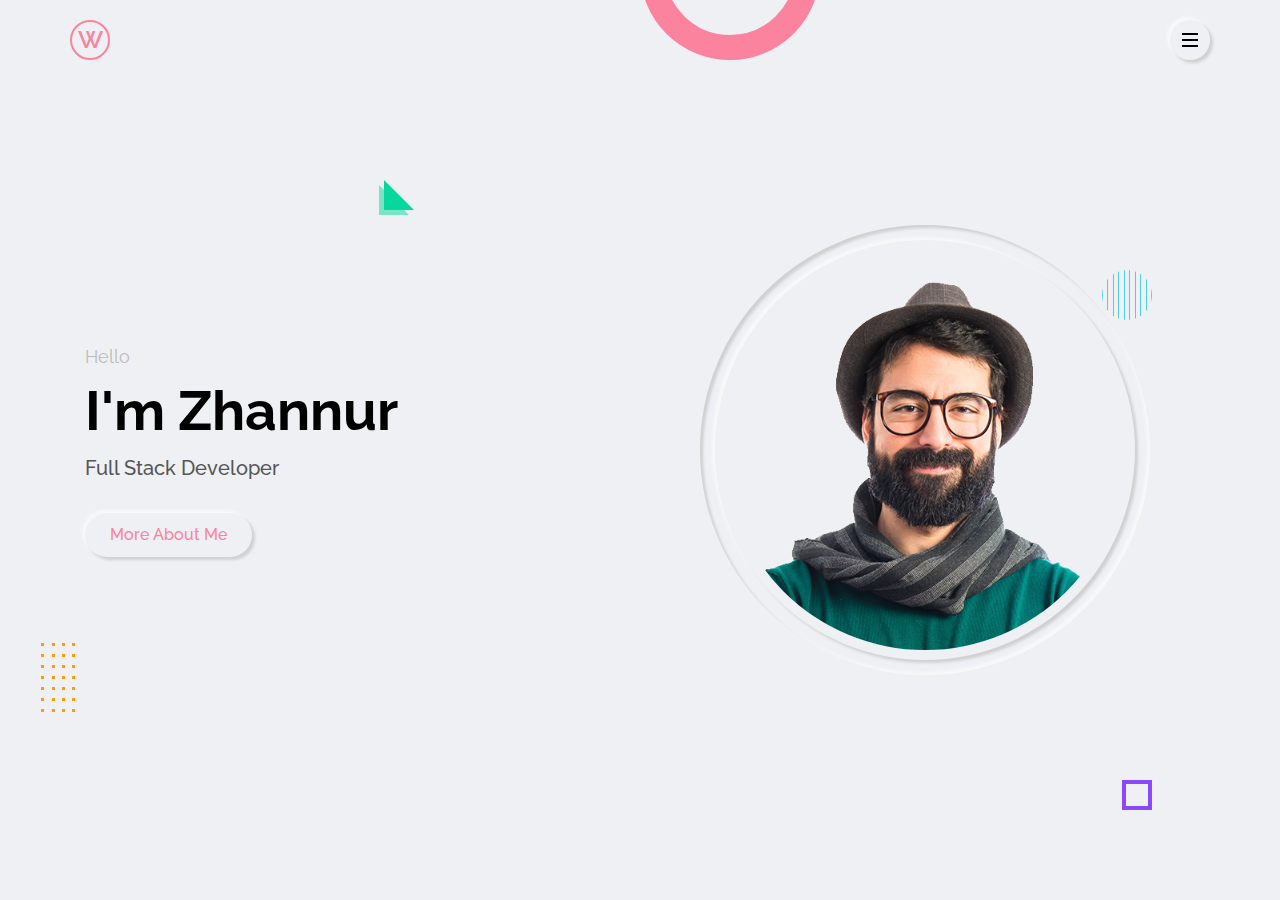
<file: index.html>
<!DOCTYPE html>
<html lang="en">
<head>
    <meta charset="UTF-8">
    <meta http-equiv="X-UA-Compatible" content="IE=edge">
    <meta name="viewport" content="width=device-width, initial-scale=1.0">
    <link rel="stylesheet" href="css/style.css">
    <link rel="stylesheet" href="css/skins/color-1.css">
    <title>Document</title>
</head>
<body>
    <!-- header start -->
    <header class="header">
        <div class="container">
            <div class="row justify-content-between">
                <div class="logo">
                    <a href="index.html">W</a>
                </div>
                <div class="hamburger-btn outer-shadow hover-in-shadow">
                    <span></span>
                </div>
            </div>
        </div>
    </header>
    <!-- header end -->

    <!-- navigation menu start -->
    <nav class="nav-menu">
        <div class="close-nav-menu outer-shadow hover-in-shadow">&times;</div>
        <div class="nav-menu-inner">
            <ul>
                <li><a href="#" class="inner-shadow active">home</a></li>
                <li><a href="#" class="outer-shadow hover-in-shadow">about</a></li>
                <li><a href="#" class="outer-shadow hover-in-shadow">services</a></li>
                <li><a href="#" class="outer-shadow hover-in-shadow">portfolio</a></li>
                <li><a href="#" class="outer-shadow hover-in-shadow">testimonial</a></li>
                <li><a href="#" class="outer-shadow hover-in-shadow">contact</a></li>
            </ul>
        </div>
        <!-- copyright text -->
        <p class="copyright-text">&copy; 2021 Zhannur</p>
    </nav>
    <!-- navigation menu end -->

    <!-- home section start -->
    <section class="home-section section">
        <!-- effect wrap start-->
        <div class="effect-wrap">
            <div class="effect effect-1"></div>
            <div class="effect effect-2">
                <div></div><div></div><div></div><div></div>
                <div></div><div></div><div></div><div></div>
                <div></div><div></div><div></div><div></div>
                <div></div><div></div><div></div><div></div>
                <div></div><div></div><div></div><div></div>
                <div></div><div></div><div></div><div></div>
                <div></div><div></div><div></div><div></div>
            </div>
            <div class="effect effect-3"></div>
            <div class="effect effect-4"></div>
            <div class="effect effect-5">
                <div></div><div></div><div></div><div></div><div></div>
                <div></div><div></div><div></div><div></div><div></div>
            </div>
        </div>
        <!-- effect wrap end-->
        <div class="container">
            <div class="row full-screen align-items-center">
                <div class="home-text">
                    <p>Hello</p>
                    <h2>I'm Zhannur</h2>
                    <h1>Full Stack Developer</h1>
                    <a href="#" class="btn-1 outer-shadow hover-in-shadow">More About Me</a>
                </div>
                <div class="home-img">
                    <div class="img-box inner-shadow">
                        <img src="images/profile-pic.png" class="outer-shadow" alt="profile-pic">
                    </div>
                </div>
            </div>
        </div>
    </section>
    <!-- home section end -->
</body>
</html>
</file>
<file: css/style.css>
/*---------------------
fonts
----------------------*/
@import url('https://fonts.googleapis.com/css2?family=Raleway:wght@400;500;600;700&display=swap');

/* define custom css variables */
:root {
    --bg-black-900: #000000;
    --bg-black-100: #dddddd;
    --bg-black-50: #eff0f4;
    --text-black-900: #000000;
    --text-black-700: #555555;
    --text-black-600: #666666;
    --text-black-300: #bbbbbb;
    --outer-shadow: 3px 3px 3px #d0d0d0, -3px -3px 3px #f8f8f8;
    --outer-shadow-0: 0 0 0 #d0d0d0, 0 0 0 #f8f8f8;
    --inner-shadow: inset 3px 3px 3px #d0d0d0, inset -3px -3px 3px #f8f8f8;
}


* {
    margin: 0;
    padding: 0;
    box-sizing: border-box;
    outline: none;
}

*:not(i) {
    font-family: 'Raleway', sans-serif;
    font-weight: 400;
}

body {
    font-size: 16px;
    line-height: 1.5;
    overflow-x: hidden;
    background-color: var(--bg-black-50);
}

:before, :after {
    box-sizing: border-box;
}

a {
    text-decoration: none;
}

ul {
    list-style: none;
    margin: 0;
    padding: 0;
}

img {
    vertical-align: middle;
    max-width: 100%;
}

.container {
    max-width: 1140px;
    margin: auto;
}

.row {
    display: flex;
    flex-wrap: wrap;
}

.justify-content-between {
    justify-content: space-between;
}

.outer-shadow {
    box-shadow: var(--outer-shadow);
}

.inner-shadow {
    box-shadow: var(--inner-shadow);
}

.hover-in-shadow {
    position: relative;
    z-index: 1;
}

.hover-in-shadow:hover {
    box-shadow: var(--outer-shadow-0);
}

.hover-in-shadow::after {
    content: '';
    position: absolute;
    left: 0;
    top: 0;
    width: 100%;
    height: 100%;
    transition: all 0.3s ease;
}

.hover-in-shadow:hover::after {
    box-shadow: var(--inner-shadow);
}

.align-items-center {
    align-items: center;
}

.btn-1 {
    padding: 10px 25px;
    font-size: 16px;
    font-weight: 500;
    color: var(--skin-color);
    background-color: transparent;
    line-height: 1.5;
    cursor: pointer;
    border-radius: 30px;
    transition: all 0.3s ease;
    display: inline-block;
}

.btn-1::after {
    border-radius: 30px;
}

.effect-wrap .effect {
    position: absolute;
    z-index: -1;
}

.effect-1 {
    width: 30px;
    height: 30px;
    border: 4px solid #8a49ff;
    right: 10%;
    bottom: 10%;
    animation: spin 10s linear infinite;
}

.effect-2 {
    left: 3%;
    bottom: 20%;
    width: 40px;
    display: flex;
    flex-wrap: wrap;
    justify-content: space-between;
    animation: topBounce 3s ease-in-out infinite;
}

.effect-2 div {
    height: 3px;
    width: 3px;
    background-color: #ff9c07;
    margin: 0 3px 8px;
}

.effect-3 {
    height: 180px;
    width: 180px;
    border: 25px solid var(--skin-color);
    border-radius: 50%;
    left: 50%;
    top: -120px;
    animation: leftBounce 3s ease-in-out infinite;
}

.effect-4 {
    border-top: 30px solid transparent;
    border-left: 30px solid #06d79c;
    left: 30%;
    top: 20%;
    animation: spin 15s linear infinite;
}

.effect-4:before {
    content: '';
    border-top: 30px solid transparent;
    border-left: 30px solid #06d79c;
    position: absolute;
    opacity: 0.5;
    left: -35px;
    top: -25px;
}

.effect-5 {
    height: 50px;
    width: 50px;
    right: 10%;
    top: 30%;
    display: flex;
    justify-content: space-between;
    border-radius: 50%;
    overflow: hidden;
    animation: spin 10s linear infinite;
}

.effect-5 div {
    width: 1px;
    background-color: #4dd0e1;
}

@keyframes spin {
    0% {
        transform: rotate(0deg);
    }
    100% {
        transform: rotate(360deg);
    }
}

@keyframes topBounce {
    0%, 100% {
        transform: translateY(0);
    }
    50% {
        transform: translateY(25px);
    }
}

@keyframes leftBounce {
    0%, 100% {
        transform: translateX(0);
    }
    50% {
        transform: translateX(25px);
    }
}

/*----------------
header
-----------------*/
.header {
    padding: 20px 15px;
    position: absolute;
    width: 100%;
    top: 0;
    left: 0;
    z-index: 99;
}

.header .logo a {
    display: inline-block;
    text-align: center;
    line-height: 36px;
    height: 40px;
    width: 40px;
    font-size: 24px;
    color: var(--skin-color);
    border-radius: 50%;
    border: 2px solid var(--skin-color);
    font-weight: 600;
    text-transform: uppercase;
    transition: all 0.3s ease;
}

.header .hamburger-btn {
    height: 40px;
    width: 40px;
    /* box-shadow: 0 0 10px; */
    display: flex;
    align-items: center;
    cursor: pointer;
    border-radius: 50%;
    justify-content: center;
    transition: all 0.3s ease;
}

.header .hamburger-btn::after {
    border-radius: 50%;
}

.header .hamburger-btn span {
    display: block;
    height: 2px;
    width: 16px;
    background-color: var(--bg-black-900);
    position: relative;
}

.header .hamburger-btn span::before,
.header .hamburger-btn span::after {
    content: '';
    position: absolute;
    left: 0;
    width: 100%;
    height: 100%;
    background-color: var(--bg-black-900);
}

.header .hamburger-btn span::before {
    top: -6px;
}

.header .hamburger-btn span::after {
    top: 6px;
}

/*-----------------
navigation menu
-----------------*/

.nav-menu {
    position: fixed;
    background-color: var(--bg-black-50);
    padding: 0 15px;
    left: 0;
    top: 0;
    width: 100%;
    height: 100%;
    z-index: -1;
    opacity: 0;
    visibility: hidden;
    overflow-y: auto;
}

.nav-menu .close-nav-menu {
    height: 40px;
    width: 40px;
    display: block;
    font-size: 35px;
    line-height: 35px;
    border-radius: 50%;
    position: absolute;
    right: 15px;
    top: 15px;
    cursor: pointer;
    text-align: center;
    color: var(--text-black-600);
    transition: all 0.3s ease;
}

.nav-menu .close-nav-menu::after {
    border-radius: 50%;
}

.nav-menu-inner {
    min-height: 100vh;
    display: flex;
    align-items: center;
    justify-content: center;
}

.nav-menu ul {
    padding: 15px;
}

.nav-menu ul li {
    display: block;
    margin-bottom: 20px;
    text-align: center;
}

.nav-menu ul li:last-child {
    margin-bottom: 0;
}

.nav-menu ul li a {
    display: inline-block;
    font-size: 28px;
    font-weight: 600;
    color: var(--text-black-700);
    padding: 5px 30px;
    text-transform: capitalize;
    border-radius: 30px;
    transition: all 0.3s ease;
}

.nav-menu ul li a.active {
    color: var(--skin-color);
}

.nav-menu ul li a::after {
    border-radius: 30px;
}

.nav-menu .copyright-text {
    position: absolute;
    top: 50%;
    font-size: 15px;
    color: var(--text-black-600);
    transform: translateY(-50%) rotate(-90deg);
    left: -45px;
}

/*---------------
home section
----------------*/
.home-section {
    position: relative;
}

.home-section .full-screen {
    padding: 50px 0;
    min-height: 100vh;
}

.home-section .home-text,
.home-section .home-img {
    flex: 0 0 50%;
    max-width: 50%;
    padding: 0 15px;
}

.home-section .home-text p {
    color: var(--text-black-300);
    font-size: 18px;
    text-transform: capitalize;
    margin: 0;
}

.home-section .home-text h2 {
    font-size: 55px;
    font-weight: 700;
    color: var(--text-black-900);
    margin: 0;
}

.home-section .home-text h1 {
    font-size: 20px;
    font-weight: 500;
    color: var(--text-black-700);
    margin: 0;
    text-transform: capitalize;
}

.home-section .home-text .btn-1 {
    margin-top: 30px;
} 

.home-section .home-img .img-box {
    max-width: 450px;
    display: block;
    margin: auto;
    border-radius: 50%;
    padding: 15px;
}

.home-section .home-img .img-box img {
    width: 100%;
    border-radius: 50%;
    border: 10px solid transparent;
}
</file>
<file: css/skins/color-1.css>
:root {
    --skin-color: #fb839e;
}
</file>
